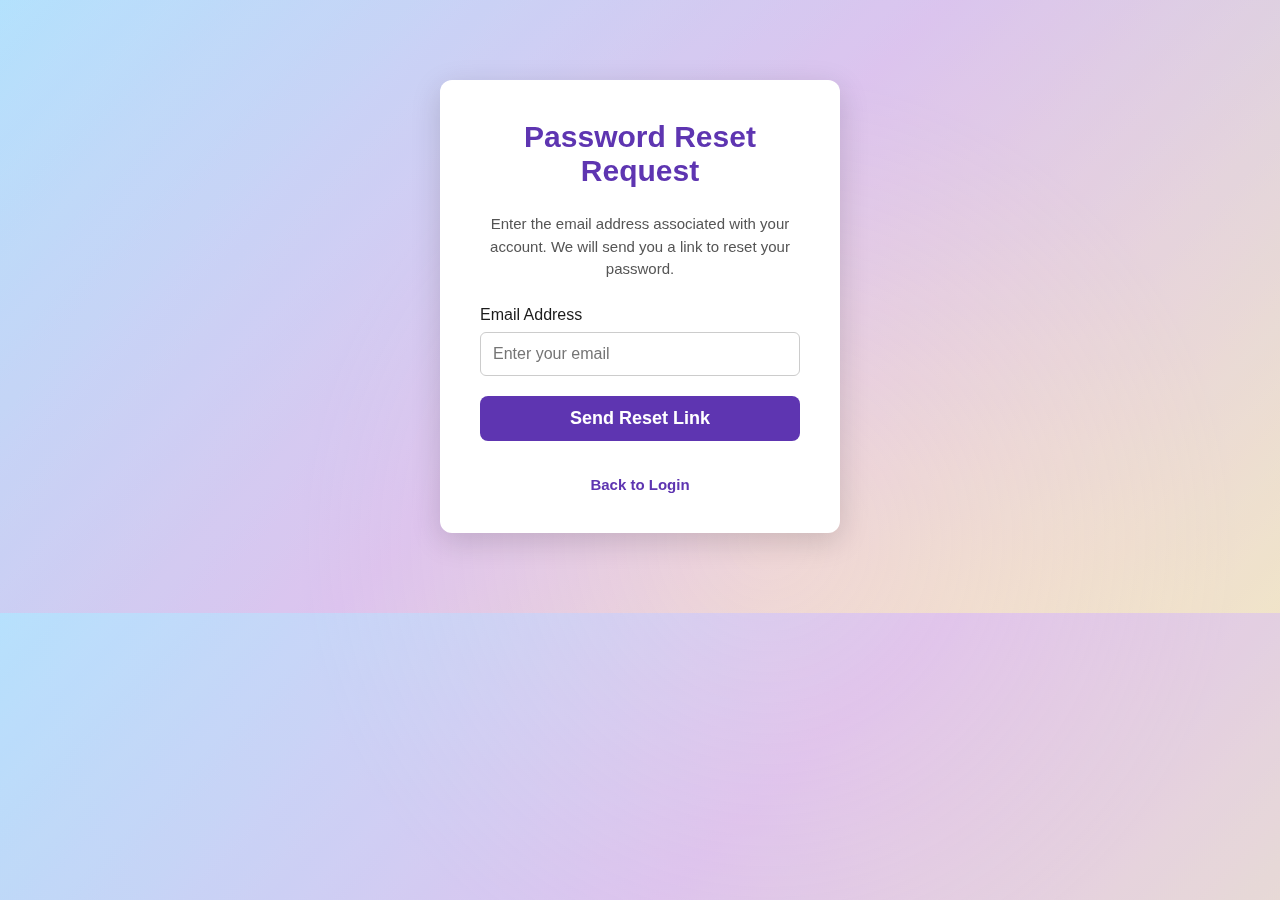
<file: templates/forgot-password.html>
<!DOCTYPE html>
<html lang="en">
<head>
    <meta charset="UTF-8" />
    <meta name="viewport" content="width=device-width, initial-scale=1.0" />
    <title>Forgot Password</title>
    <link rel="stylesheet" href="/static/login.css" /> 
</head>
<body>
    <div class="bg"></div> 

    <main class="content" role="main">
        <div class="login-container"> 
            <h2>Password Reset Request</h2>

            <form id="forgotPasswordForm">
                <p class="description">
                    Enter the email address associated with your account. We will send you a link to reset your password.
                </p>

                <div class="input-group">
                    <label for="email">Email Address</label>
                    <input type="email" id="email" placeholder="Enter your email" required />
                </div>

                <p id="message"></p>

                <button type="submit" class="login-btn">Send Reset Link</button>
                
                <p class="register-link-container">
                    <a href="/login" class="register-link">Back to Login</a>
                </p>
                
            </form>
        </div>
    </main>
    
    <script src="/static/forgot-password.js"></script>
</body>
</html>
</file>
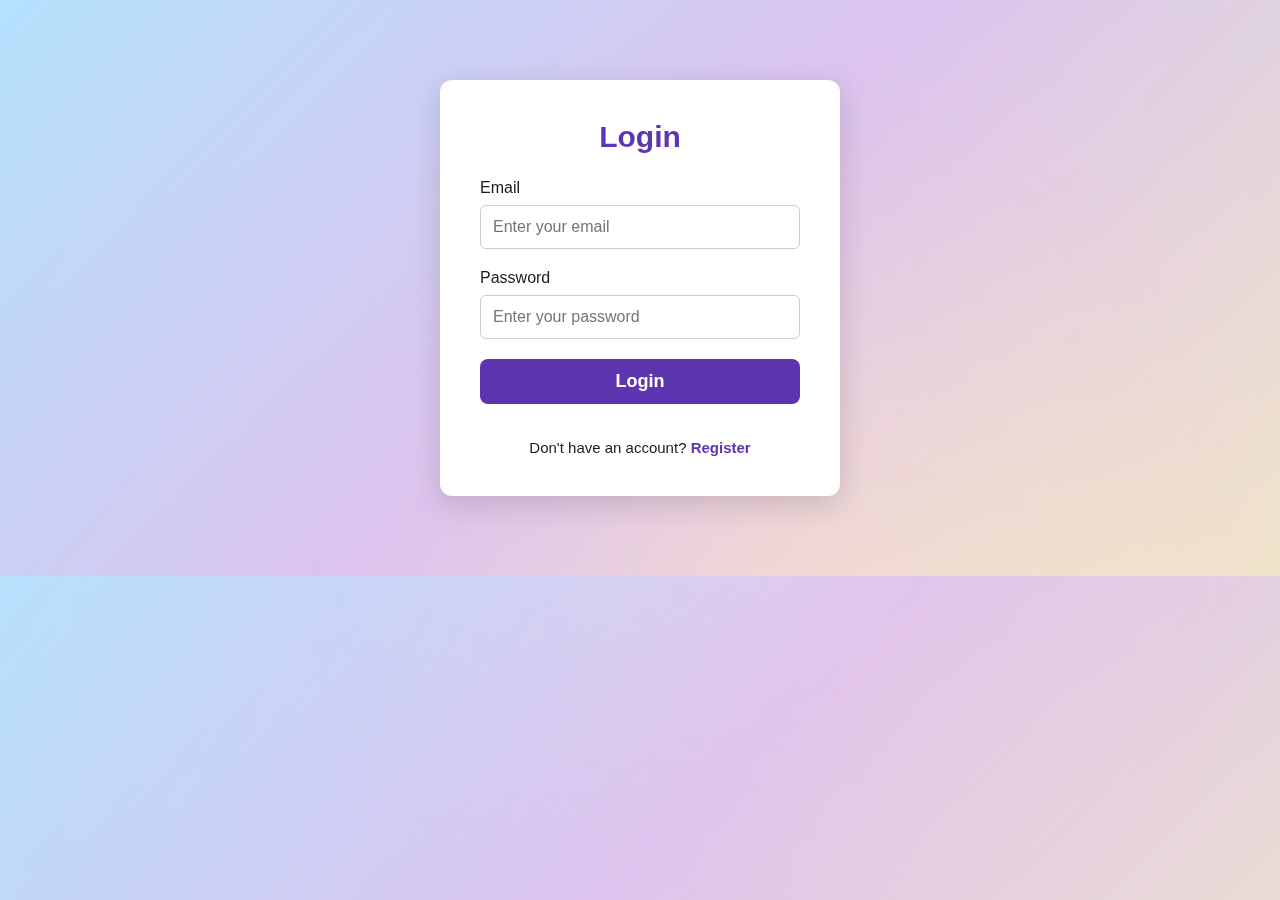
<file: templates/login.html>
<!DOCTYPE html>
<html lang="en">
<head>
    <meta charset="UTF-8" />
    <meta name="viewport" content="width=device-width, initial-scale=1.0" />
    <title>Neon Login</title>
    <link rel="stylesheet" href="/static/login.css" />
</head>
<body>
    <div class="bg"></div> 

    <!-- <nav class="desktop-sidebar" id="sidebar">
        <div class="sidebar-header">Sidebar Menu</div>
        <ul>
            <li><a href="/">Home</a></li>

            <li><a href="/dashboard">Dashboard</a></li>
            <li><a href="/myaccount">My Account</a></li>
            <li><a href="/myshipment">My Shipments</a></li>
            <li><a href="/create-shipment">New Shipment</a></li>
            <li><a href="/device-stream">Device Data</a></li>
        </ul>
    </nav>
    <div class="main-area">

        <header>
            <div class="logo-container">
                <h2 class="logo">Login</h2> 
            </div>

            <div id="hamburger" aria-label="Open sidebar" role="button" tabindex="0">
                <span></span>
                <span></span>
                <span></span>
            </div>

            <div class="menu">
                </div>
        </header> -->
        <main class="content" role="main">
            <div class="login-container"> 
                <h2>Login</h2>

                <form id="loginForm">
                    <div class="input-group">
                        <label>Email</label>
                        <input type="email" id="email" placeholder="Enter your email" required />
                    </div>

                    <div class="input-group">
                        <label>Password</label>
                        <input type="password" id="password" placeholder="Enter your password" required />
                    </div>

                    <p id="message"></p>

                    <button type="submit" class="login-btn">Login</button>
                    
                    <p class="register-link-container">
                        Don't have an account? <a href="/signup" class="register-link">Register</a>
                    </p>
                    </form>
            </div>
        </main>
        </div>
    <script src="/static/index.js"></script>    
    <script src="/static/login.js"></script>
    <script src="/static/device-data-stream.js"></script>
</body>
</html>
</file>
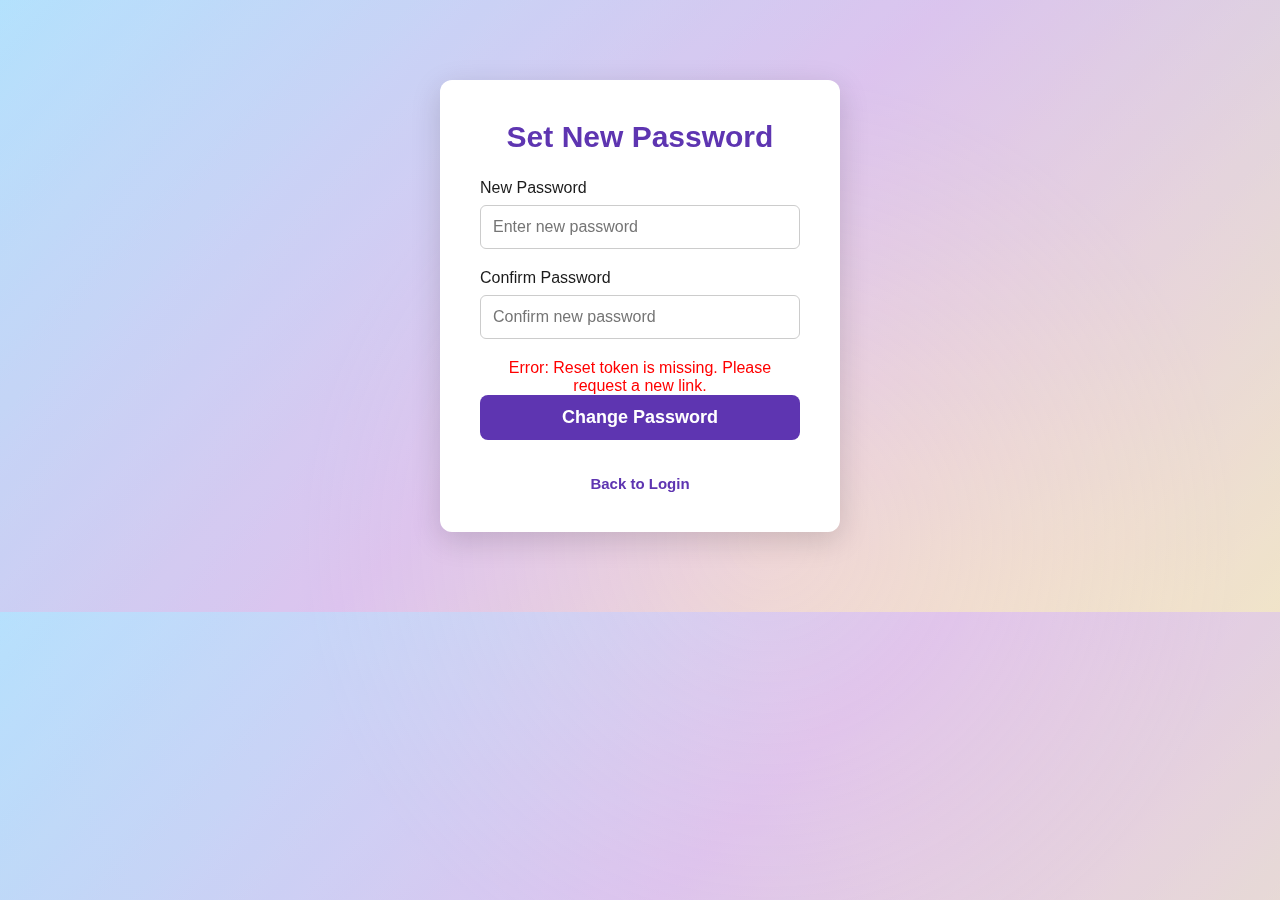
<file: templates/reset-password.html>
<!DOCTYPE html>
<html lang="en">
<head>
    <meta charset="UTF-8" />
    <meta name="viewport" content="width=device-width, initial-scale=1.0" />
    <title>Reset Password</title>
    <link rel="stylesheet" href="/static/login.css" /> 
</head>
<body>
    <div class="bg"></div> 

    <main class="content" role="main">
        <div class="login-container"> 
            <h2>Set New Password</h2>

            <input type="hidden" id="resetToken" value="">

            <form id="resetPasswordForm">
                <p class="description" id="pageMessage">
                    Enter your new password below. This link is valid for 15 minutes.
                </p>

                <div class="input-group">
                    <label for="newPassword">New Password</label>
                    <input type="password" id="newPassword" placeholder="Enter new password" required />
                </div>
                
                <div class="input-group">
                    <label for="confirmPassword">Confirm Password</label>
                    <input type="password" id="confirmPassword" placeholder="Confirm new password" required />
                </div>

                <p id="message"></p>

                <button type="submit" class="login-btn">Change Password</button>
                
                <p class="register-link-container">
                    <a href="/login" class="register-link">Back to Login</a>
                </p>
                
            </form>
        </div>
    </main>
    
    <script src="/static/reset-password.js"></script>
</body>
</html>
</file>
<file: static/login.css>
/* ==========================
LIGHT GRADIENT THEME (Copied from index.css)
========================== */
:root {
/* UPDATED TO MATCH index.css */
--main-gradient: linear-gradient(135deg, #b3e5fc, #e1bee7, #ffecb3);
--sidebar-gradient: linear-gradient(180deg, #ffffff, #e4dafb);
--hover-gradient: linear-gradient(90deg, #d8c2ff, #a596f7); /* New soft gradient for hover */
--light-bg: #f6f8ff;
--text-dark: #1b1b1b;
--accent: #5e35b1; /* Purple accent */
--sidebar-width: 280px;
/* Removed --hover-glow */
}

/* ==========================
GLOBAL RESET
========================== */
* {
  margin: 0;
  padding: 0;
  box-sizing: border-box;
  font-family: "Poppins", sans-serif;
  }

/* ==========================
BACKGROUND
========================== */
body {
background: var(--main-gradient);
color: var(--text-dark);
overflow-x: hidden;
}

/* Soft Fog Visual */
.bg {
position: fixed;
top: 0;
left: 0;
width: 120%;
height: 120%;
z-index: -1;
opacity: 0.3;
background: radial-gradient(circle at center, #ffffff66, #d0d0ff, #b4d8ff);
}

/* ==========================
SIDEBAR (DESKTOP + MOBILE)
========================== */
.desktop-sidebar {
position: fixed;
top: 0;
left: 0;
width: var(--sidebar-width);
height: 100vh;
/* UPDATED to use var(--sidebar-gradient) */
background: var(--sidebar-gradient);
border-right: 2px solid rgba(0,0,0,0.1);
padding-top: 20px;


transform: translateX(-100%);
transition: transform 0.38s cubic-bezier(.2,.9,.2,1);
z-index: 50;


}

/* Sidebar open */
.desktop-sidebar.open {
transform: translateX(0);
}

/* Desktop = always open */
@media (min-width: 1000px) {
.desktop-sidebar {
transform: translateX(0);
}
}

/* Sidebar Header */
.sidebar-header {
display: flex;
align-items: center;
font-size: 22px;
font-weight: 600;
color: var(--accent);
padding: 20px 25px 30px 25px;
border-bottom: 1px solid rgba(0,0,0,0.15);
transition: 0.3s;
}

/* Hover: Removed neon glow */
.sidebar-header:hover {
color: var(--accent); /* Keep accent color */
/* Removed text-shadow and transform */
}

/* Sidebar list */
.desktop-sidebar ul {
list-style: none;
padding: 10px 0 0 0;
}

.desktop-sidebar li a {
display: block;
padding: 15px 25px;
text-decoration: none;
color: var(--text-dark);
font-size: 17px;
border-radius: 8px;
margin: 6px 12px;
transition: transform 0.2s, color 0.2s, background 0.2s;
}

/* Menu hover: UPDATED to use the softer index.css gradient */
.desktop-sidebar li a:hover {
background: var(--hover-gradient); /* Apply the new gradient */
color: white; /* Change text color for better contrast on the gradient */
transform: translateX(8px);
box-shadow: 0 4px 10px rgba(0, 0, 0, 0.1);
}

/* ==========================
MAIN AREA
========================== */
.main-area {
margin-left: var(--sidebar-width);
width: calc(100% - var(--sidebar-width));
}

/* ==========================
HEADER AREA
========================== */
header {
display: flex;
justify-content: space-between;
padding: 20px 40px;
align-items: center; 
position: relative;
z-index: 60;
}

.logo-container {
    display: flex;
    align-items: center;
    gap: 20px; 
}

/* Logo */
.logo {
font-size: 28px;
font-weight: 600;
color: var(--accent);
transition: 0.3s;
}

/* Logo Hover: Removed neon glow */
.logo:hover {
color: var(--accent); /* Keep accent color */
/* Removed text-shadow */
}

/* ==========================
HAMBURGER (ANIMATED)
========================== */
#hamburger {
/* HIDDEN ON DESKTOP */
display: none; 
width: 36px;
height: 24px;
flex-direction: column;
justify-content: space-between;
cursor: pointer;
-webkit-tap-highlight-color: transparent;
}

#hamburger span {
display: block;
width: 100%;
height: 3px;
background: var(--text-dark);
border-radius: 3px;
transition: transform 0.25s ease, opacity 0.25s ease;
}

/* Hamburger into X */
#hamburger.open span:nth-child(1) {
transform: translateY(9px) rotate(45deg);
}
#hamburger.open span:nth-child(2) {
opacity: 0;
}
#hamburger.open span:nth-child(3) {
transform: translateY(-9px) rotate(-45deg);
}

/* Show hamburger only on mobile */
@media (max-width: 999px) {
#hamburger {
    display: flex; /* Makes the hamburger icon visible */
}

.main-area {
    margin-left: 0;
    width: 100%;
}

.desktop-sidebar {
    box-shadow: 0 12px 40px rgba(0,0,0,0.25);
}

/* Ensure the logo and hamburger are in the correct order for mobile */
header .logo-container {
    order: 2; 
}
#hamburger {
    order: 1; 
}

/* On mobile, shrink the logo */
.logo {
    font-size: 24px;
}
}

/* Desktop media query for layout */
@media (min-width: 1000px) {
    .main-area {
        margin-left: var(--sidebar-width);
        width: calc(100% - var(--sidebar-width));
    }
}


/* ==========================
BUTTONS
========================== */
.btn,
.cta-btn {
padding: 10px 22px;
font-size: 15px;
border: 2px solid var(--accent);
background: #ffffff;
color: var(--text-dark);
border-radius: 8px;
cursor: pointer;
transition: 0.18s;
}

/* Hover: UPDATED to match index.css button hover */
.btn:hover,
.cta-btn:hover {
border-color: var(--accent);
color: var(--accent);
transform: scale(1.07);
box-shadow: 0 0 10px rgba(94, 53, 177, 0.4);
}

/* Buttons container (Top right) */
.menu {
display: flex;
gap: 12px;
}

/* ==========================
PAGE CONTENT
========================== */
.content {
text-align: center;
/* Reduced margin top to center login form */
margin-top: 80px; 
padding: 0 20px;
}


/* ==========================
LOGIN FORM SPECIFIC STYLES (New)
========================== */
.login-container {
    max-width: 400px;
    margin: 80px auto;
    padding: 40px;
    background: #ffffff; /* White background for the form box */
    border-radius: 12px;
    box-shadow: 0 8px 30px rgba(0, 0, 0, 0.15);
    text-align: center;
}

.login-container .description {
    font-size: 15px;
    color: #555; /* A slightly softer text color */
    margin-bottom: 25px;
    line-height: 1.5;
    text-align: center; /* Ensures text is centered */
}

/* ==========================
RECAPTCHA STYLES (NEW)
========================== */
.recaptcha-container {
    display: flex; /* Use flex to center the reCAPTCHA widget */
    justify-content: center;
    margin-top: 10px;
    margin-bottom: 25px;
    /* Since the widget is fixed width, centering it looks best */
}

/* ==========================
REGISTER/FORGOT PASSWORD LINK STYLES (Standardized)
========================== */
/* Standardize the look for both register and back-to-login links */
.register-link-container, .forgot-password-link-container {
    font-size: 15px;
    color: var(--text-dark);
    margin-top: 20px;
    text-align: center; /* Ensures the links are centered */
}

.register-link, .forgot-password-link {
    color: var(--accent);
    text-decoration: none;
    font-weight: 600;
    transition: color 0.2s;
}

.register-link:hover, .forgot-password-link:hover {
    color: #4a289b; /* Slightly darker accent on hover */
    text-decoration: underline;
}

.login-container h2 {
    color: var(--accent);
    margin-bottom: 25px;
    font-size: 30px;
}

.input-group {
    margin-bottom: 20px;
    text-align: left;
}

.input-group label {
    display: block;
    color: var(--text-dark);
    margin-bottom: 8px;
    font-weight: 500;
}

.input-group input {
    width: 100%;
    padding: 12px;
    border: 1px solid #ccc;
    border-radius: 6px;
    font-size: 16px;
    transition: border-color 0.3s;
}

.input-group input:focus {
    border-color: var(--accent);
    outline: none;
}

.login-btn {
    width: 100%;
    padding: 12px;
    font-size: 18px;
    font-weight: bold;
    color: #ffffff;
    background-color: var(--accent);
    border: none;
    border-radius: 8px;
    cursor: pointer;
    transition: background-color 0.3s, box-shadow 0.3s;
    /* Added to align with new button styling */
    margin-bottom: 15px; 
}

/* Login Button Hover: UPDATED to remove neon glow and match index.css style */
.login-btn:hover {
    background-color: #4a289b; /* Slightly darker purple */
    /* UPDATED box-shadow */
    box-shadow: 0 0 10px rgba(94, 53, 177, 0.4);
    transform: scale(1.02); /* Slight scale for visual feedback */
}

/* ==========================
REGISTER LINK STYLES (New)
========================== */
.register-link-container {
    font-size: 15px;
    color: var(--text-dark);
    margin-top: 20px;
}

.register-link {
    color: var(--accent);
    text-decoration: none;
    font-weight: 600;
    transition: color 0.2s;
}

.register-link:hover {
    color: #4a289b; /* Slightly darker accent on hover */
    text-decoration: underline;
}
</file>
